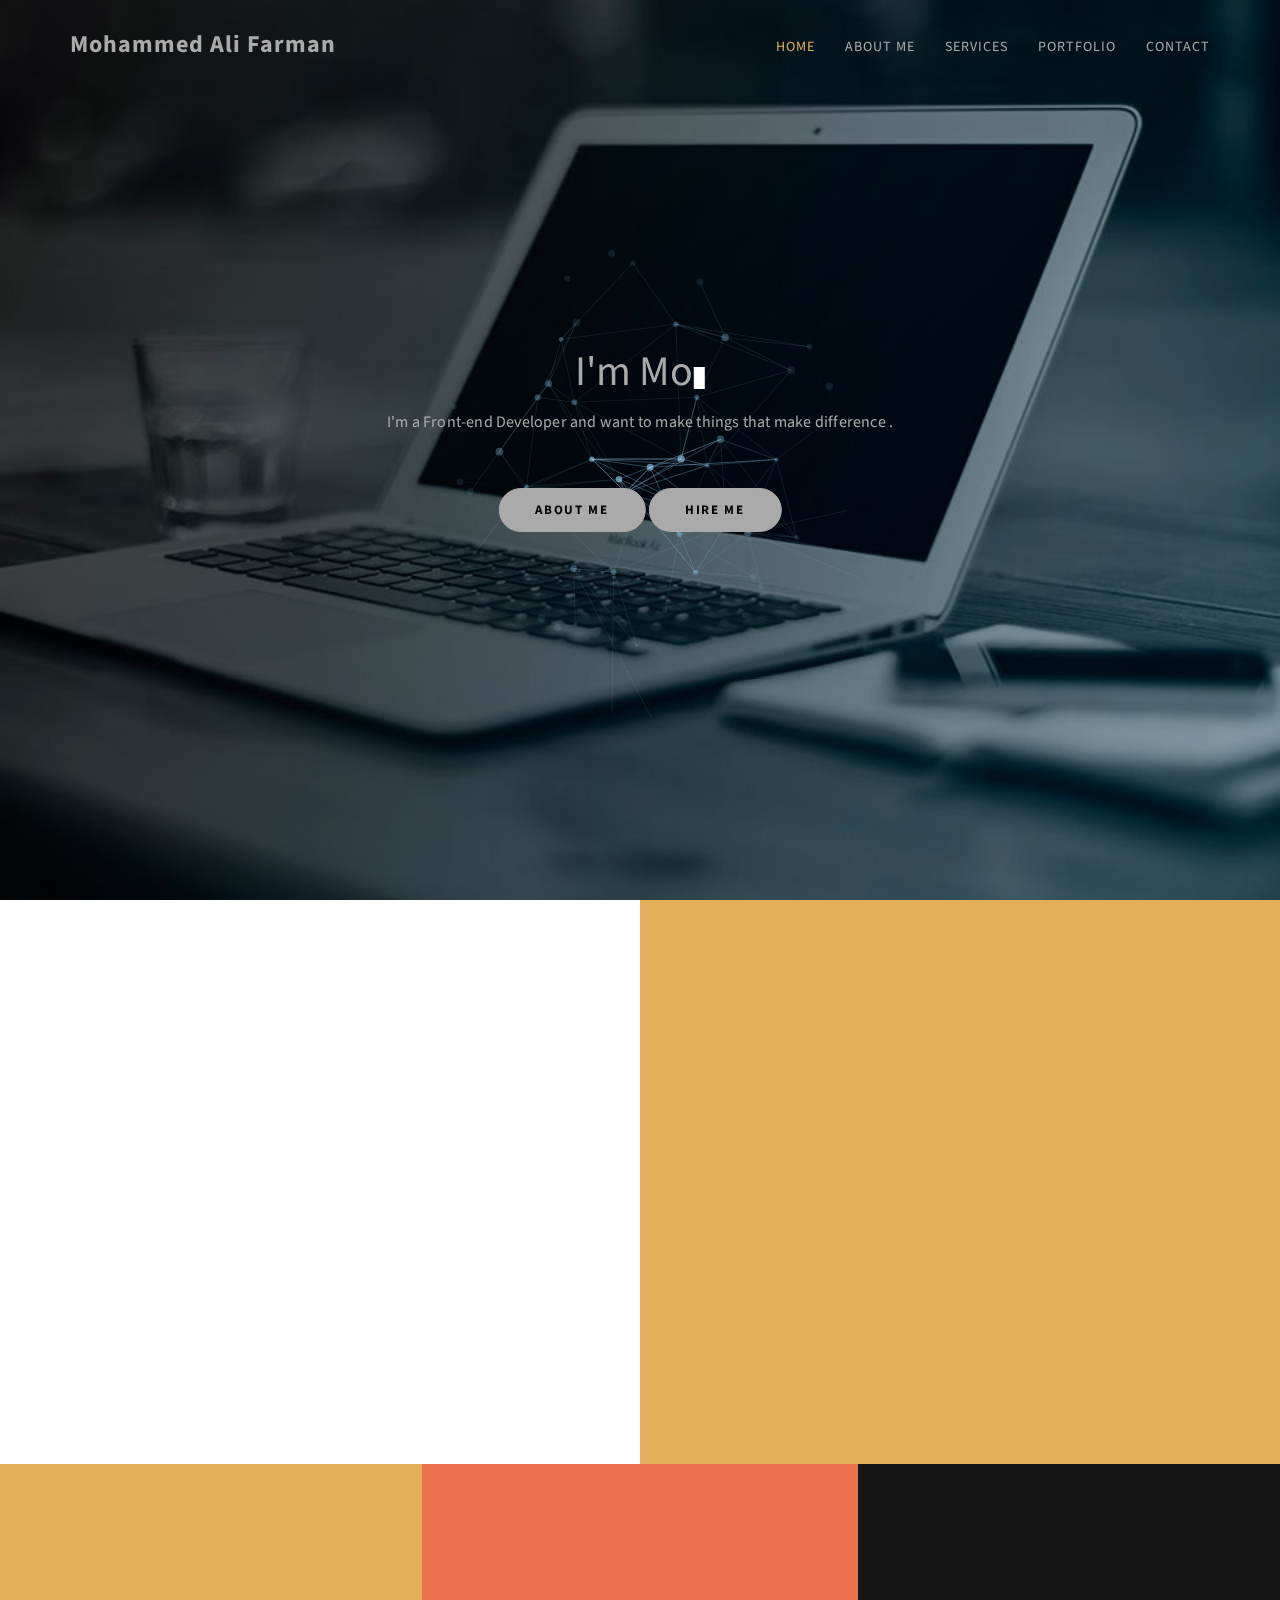
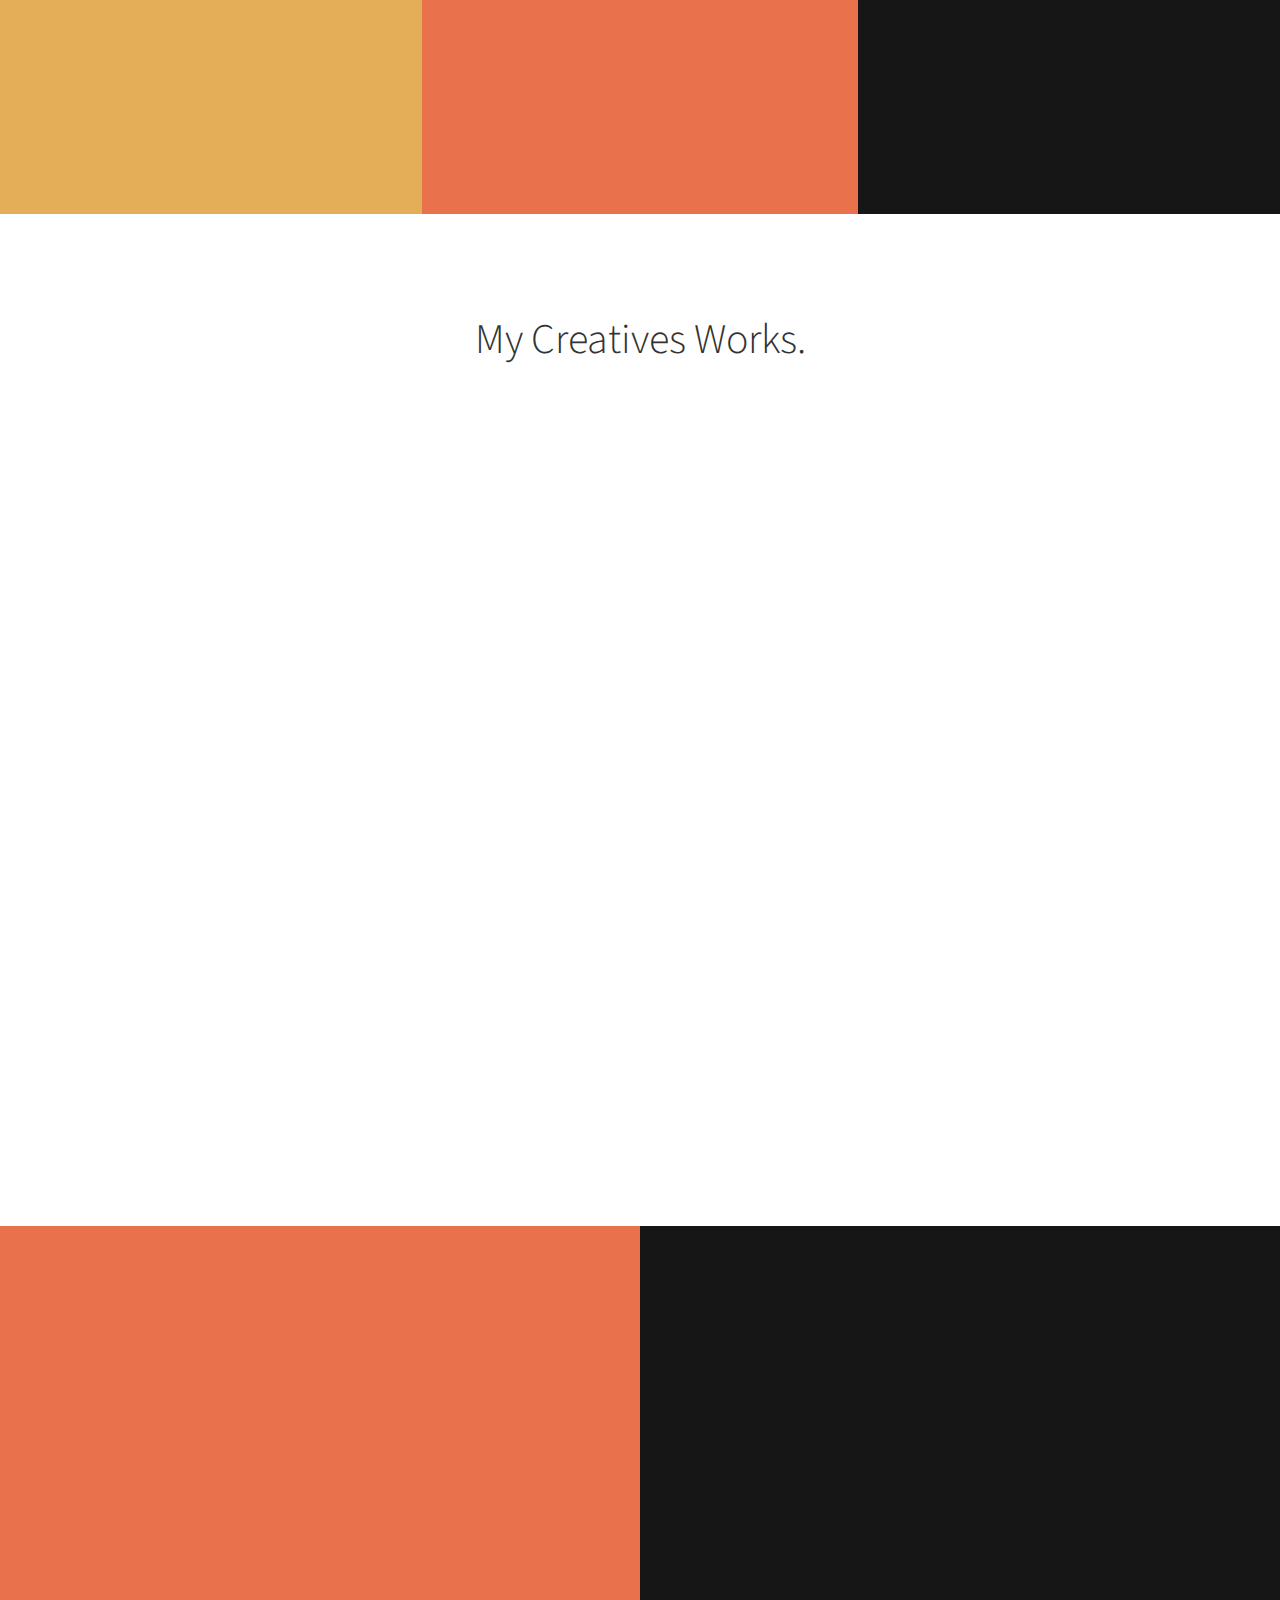
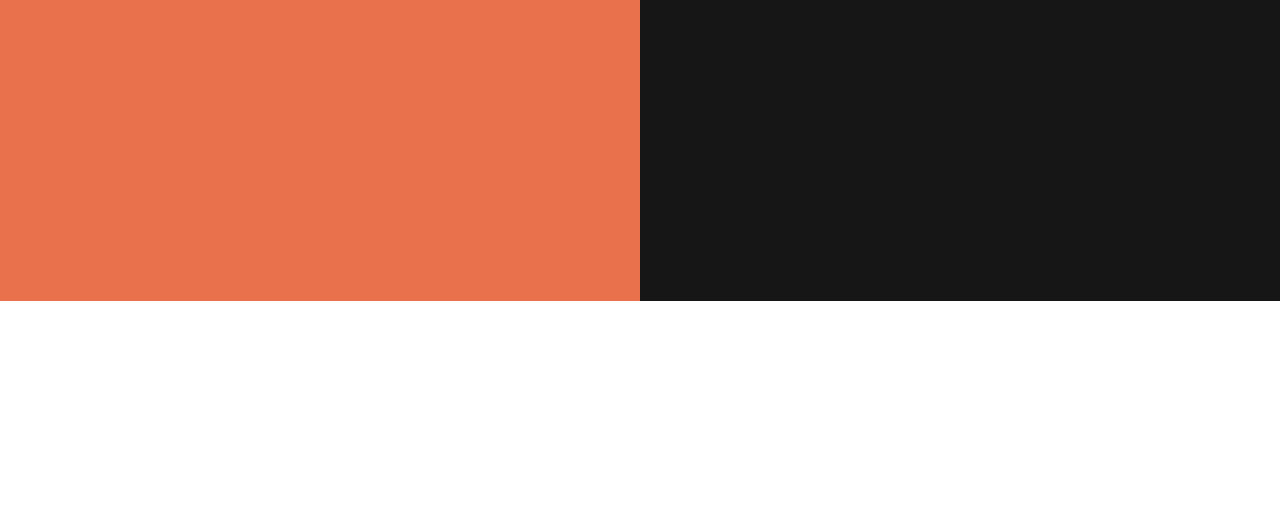
<file: index.html>
<!DOCTYPE html>
<html lang="en">
<head>

<meta charset="UTF-8">
<meta http-equiv="X-UA-Compatible" content="IE=Edge">
<meta name="description" content="">
<meta name="keywords" content="">
<meta name="author" content="templatemo">
<meta name="viewport" content="width=device-width, initial-scale=1, maximum-scale=1">

<title>Mohammed Ali Farman</title>

<link rel="stylesheet" href="assets/css/bootstrap.min.css">
<link rel="stylesheet" href="assets/css/animate.css">
<link rel="stylesheet" href="assets/css/font-awesome.min.css">
<link rel="stylesheet" href="assets/css/templatemo-style.css">
<link rel="stylesheet" href="assets/css/style.css">

<link href="https://fonts.googleapis.com/css?family=Source+Sans+Pro:300,400,700" rel="stylesheet">

</head>
<body data-spy="scroll" data-target=".navbar-collapse" data-offset="50">


<!-- PRE LOADER -->

<!-- <div class="preloader">
     <div class="spinner">
          <span class="spinner-rotate"></span>
     </div>
</div> -->


<!-- Navigation Section -->

<div class="navbar navbar-fixed-top custom-navbar" role="navigation">
     <div class="container">

          <!-- navbar header -->
          <div class="navbar-header">
               <button class="navbar-toggle" data-toggle="collapse" data-target=".navbar-collapse">
                    <span class="icon icon-bar"></span>
                    <span class="icon icon-bar"></span>
                    <span class="icon icon-bar"></span>
               </button>
               <a href="#" class="navbar-brand">Mohammed Ali Farman</a>
          </div>

          <div class="collapse navbar-collapse">
               <ul class="nav navbar-nav navbar-right">
                    <li><a href="#home" class="smoothScroll">Home</a></li>
                    <li><a href="#about" class="smoothScroll">About Me</a></li>
                    <li><a href="#service" class="smoothScroll">Services</a></li>
                    <li><a href="#portfolio" class="smoothScroll">Portfolio</a></li>
                    <li><a href="#contact" class="smoothScroll">Contact</a></li>
               </ul>
          </div>

     </div>
</div>


<!-- Home Section -->

<section id="home" class="parallax-section">
     <div class="container">
      <div class="row">
        <div class="col-md-12 col-sm-12">
          <div id="large-header" class="large-header">
             <canvas id="demo-canvas"></canvas>
               <div class="home-thumb">
                         <div class="section-title">
                              
                              <!--<h4 class="wow fadeInUp" data-wow-delay="0.3s"> Hello there</h4>-->

                                
                              <h2 ><span class="typed-effect">I'm Mohammed Ali Farman</span></h2>
                              <p class="wow fadeIn" data-wow-delay="3.1s"><span class="testing-typed">I'm a Front-end Developer and want to make things that make difference .</span></p>
                              
                              <a href="#about" class="smoothScroll section-btn btn btn-success">About Me</a>
                              <a href="#contact" class="smoothScroll section-btn btn btn-success">Hire Me</a>
                              
                         </div>

                    </div>

          </div>
        </div>
      </div>
          
     </div>
</section>


<!-- About Section -->

<section id="about" class="parallax-section">
     <div class="container">
          <div class="row">

               <div class="col-md-6 col-sm-12">
                    <div class="about-thumb">
                         <div class="wow fadeInUp section-title" data-wow-delay="0.3s">
                              <h1>Learn More About Me</h1>
                         </div>
                         <div class="wow fadeInUp" data-wow-delay="0.6s">
                              <p class="about_info">I'm Mohammed Ali Farman. <br>
                                   
                               <br>
                                 I'm a Versatile Front-end Developer with 1.5+ years of experience designing, developing, and managing complex  sites and internal frameworks. Specializes in HTML 5 & CSS 3, JAVASCRIPT, JQUERY and responsive design
                              </p>
                         </div>
			     <div class="exp-desc wow fadeInUp" data-wow-delay="0.8s">
    <h2>Experience</h2>
    <p class="text-left"><span>Company</span> : Lion-Coders</p>
    <p class="text-left"><span>Designation</span>  : Front-end Developer</p>
    <p class="text-left"><span>Duration</span> :  2018 to Present</p>
  </div>
                    </div>

               </div>

              <!--  <div class="col-md-3 col-sm-6">
                   <div class="background-image about-img"></div>
              </div> -->

               <div class="bg-yellow col-md-6 col-sm-6" style="padding-bottom:108px">
                    <div class="skill-thumb">
                         <div class="wow fadeInUp section-title color-white" data-wow-delay="0.3s">
                              <h1>My Skills</h1>
                              
                         </div>

                         <div class=" wow fadeInUp skills-thumb" data-wow-delay="0.6s">
                         <strong>HTML</strong>
                              <span class="color-white pull-right">85%</span>
                                   <div class="progress">
                                        <div class="progress-bar progress-bar-primary" role="progressbar" aria-valuenow="85" aria-valuemin="0" aria-valuemax="100" style="width: 85%;"></div>
                                   </div>
                            <strong>CSS3</strong>
                              <span class="color-white pull-right">75%</span>
                                   <div class="progress">
                                        <div class="progress-bar progress-bar-primary" role="progressbar" aria-valuenow="85" aria-valuemin="0" aria-valuemax="100" style="width: 85%;"></div>
                                   </div>
                         <strong>JavaScript</strong>
                              <span class="color-white pull-right">30%</span>
                                   <div class="progress">
                                        <div class="progress-bar progress-bar-primary" role="progressbar" aria-valuenow="50" aria-valuemin="0" aria-valuemax="100" style="width: 50%;"></div>
                                   </div>

                         <strong>jQuery</strong>
                              <span class="color-white pull-right">50%</span>
                                   <div class="progress">
                                        <div class="progress-bar progress-bar-primary" role="progressbar" aria-valuenow="60" aria-valuemin="0" aria-valuemax="100" style="width: 60%;"></div>
                                   </div>
                                 
                                   <strong>React</strong>
                              <span class="color-white pull-right">20%</span>
                                   <div class="progress">
                                        <div class="progress-bar progress-bar-primary" role="progressbar" aria-valuenow="30" aria-valuemin="0" aria-valuemax="100" style="width: 30%;"></div>
                                   </div>
				 
				 <strong>WordPress</strong>
                              <span class="color-white pull-right">35%</span>
                                   <div class="progress">
                                        <div class="progress-bar progress-bar-primary" role="progressbar" aria-valuenow="50" aria-valuemin="0" aria-valuemax="100" style="width: 50%;"></div>
                                   </div>
                         </div>

                    </div>
               </div>

          </div>
     </div>
</section>


<!-- Service Section -->

<section id="service" class="parallax-section">
     <div class="container">
          <div class="row">
               <div class="col-md-4 no-pad">
                 <a href="contact.html">
                    <div class="bg-yellow aligner">
                    <div class="wow fadeInUp align-item color-white service-thumb" data-wow-delay="0.5s">
                         <i class="fa fa-desktop"></i>
                              <h3>Front-end Development</h3>
                              <p class="color-white">Front-end web development is the practice of converting data to graphical interface for user to view and interact with data through digital interaction using HTML, CSS and JavaScript</p>
                    </div>
               </div>
               </a>
               </div>
               <div class="col-md-4 no-pad">
                  <a href="contact.html">
                    <div class="bg-marron aligner">
                    <div class="wow fadeInUp align-item color-white service-thumb" data-wow-delay="0.7s">
                         <i class="fa fa-wordpress"></i>
                              <h3>WordPress Theme Development</h3>
                              <p class="color-white">WordPress is a free and open-source content management system (CMS) based on PHP and MySQL.[4] Features include a plugin architecture and a template system.</p>
                    </div>
               </div>
               </a>
               </div>
               <div class="col-md-4 no-pad">
                 <a href="contact.html">
               <div class="bg-dark aligner">
                    <div class="wow fadeInUp align-item service-thumb" data-wow-delay="1s">
                         <i class="fa fa-mobile"></i>
                              <h3>Responsive Design</h3>
                              <p>Responsive web design (RWD) is an approach to web design that makes web pages render well on a variety of devices and window or screen sizes. </p>
                    </div>
               </div>
               </a>
               </div>

              
     
          <!--    <a href="contact.html">
                 <div class="bg-white aligner col-md-3 col-sm-6">
                 <div class="wow fadeInUp align-item  service-thumb" data-wow-delay="0.9s">
                      <i class="fa fa-cogs"></i>
                           <h3>Wordpress Plugin Development</h3>
                           <p>WordPress is a free and open-source content management system (CMS) based on PHP and MySQL.[4] Features include a plugin architecture and a template system</p>
                 </div>
            </div>
            </a> -->

              

          </div>
     </div>
</section>

<!-- Start Portfolio section-->  
     <section class="section-padding work-sec padding-sec" id="portfolio">
            <div class="container">
                <div class="row">
                    <div class="col-sm-12">
                        <div class="title-sec text-center">
                            <h2>My Creatives Works.</h2>
                        </div>
                    </div>
                </div>
                <div class="row">
			<div class="col-md-4 col-sm-6">
                        <div class="single-work-item wow fadeInRight" data-wow-delay=".6s" style="visibility: visible; animation-delay: 0.6s; animation-name: fadeInRight;">
                            <img src="assets/images/listagram.jpg" alt="...">
                            <div class="overlay">
                                <h3 class="title">Directory Listing Template</h3>
                                <a href="https://themeforest.net/item/listagram-directory-listings-html-template/23802856?s_rank=1" target="_blank"><i class="fa fa-link"></i></a>
                            </div>
                        </div>
                    </div>
			<div class="col-md-4 col-sm-6">
                        <div class="single-work-item wow fadeInLeft" data-wow-delay=".2s" style="visibility: visible; animation-delay: 0.2s; animation-name: fadeInLeft;">
                            <img src="assets/images/sarchholm.jpg" alt="...">
                            <div class="overlay">
                                <h3 class="title">Real estate Template</h3>
                                <a href="https://themeforest.net/item/sarchholm-real-estate-html-template/24794144?s_rank=1" target="_blank"><i class="fa fa-link"></i></a>
                            </div>
                        </div>
                    </div>
                    <div class="col-md-4 col-sm-6">
                        <div class="single-work-item wow fadeInLeft" data-wow-delay=".2s" style="visibility: visible; animation-delay: 0.2s; animation-name: fadeInLeft;">
                            <img src="assets/images/arturo.jpg" alt="">
                            <div class="overlay">
                                <h3 class="title">Architecture Template</h3>
                                <a href="https://themeforest.net/item/architecture-arturo-architecture-interior-bootstrap-template/23040299?s_rank=2" target="_blank"><i class="fa fa-link"></i></a>
                            </div>
                        </div>
                    </div>
                    <div class="col-md-4 col-sm-6">
                        <div class="single-work-item wow fadeInUp" data-wow-delay=".4s" style="visibility: visible; animation-delay: 0.4s; animation-name: fadeInUp;">
                            <img src="assets/images/tiska.jpg" alt="...">
                            <div class="overlay">
                                <h3 class="title">Ecommerce Template</h3>
                                <a href="https://themeforest.net/item/tiska-ecommerce-html-template/23442325?s_rank=1" target="_blank"><i class="fa fa-link"></i></a>
                            </div>
                        </div>
                    </div>
			<div class="col-md-4 col-sm-6">
                        <div class="single-work-item wow fadeInUp" data-wow-delay=".4s" style="visibility: visible; animation-delay: 0.4s; animation-name: fadeInUp;">
                            <img src="assets/images/countdown-timer.png" alt="...">
                            <div class="overlay">
                                <h3 class="title">Countdown Timer with Vanila js</h3>
                                <a href="https://mdalifarman.github.io/countdown-timer" target="_blank"><i class="fa fa-link"></i></a>
                            </div>
                        </div>
                    </div>
			<div class="col-md-4 col-sm-6">
                        <div class="single-work-item wow fadeInUp" data-wow-delay=".4s" style="visibility: visible; animation-delay: 0.4s; animation-name: fadeInUp;">
                            <img src="assets/images/react.jpg" alt="...">
                            <div class="overlay">
                                <h3 class="title">HTML template with React</h3>
                                <a href="https://sharp-banach-fb5c9c.netlify.app/" target="_blank"><i class="fa fa-link"></i></a>
                            </div>
                        </div>
                    </div>
                    
                </div>
            </div>
        </section>

<!-- Experience Section -->

<!-- <section id="experience" class="parallax-section">
     <div class="container">
          <div class="row">

               <div class="col-md-6 col-sm-6">
                    <div class="background-image experience-img"></div>
               </div>

               <div class="col-md-6 col-sm-6">
                    <div class="color-white experience-thumb">
                         <div class="wow fadeInUp section-title" data-wow-delay="0.8s">
                              <h1>My Experiences</h1>
                              <p class="color-white">Previous companies and my tasks</p>
                         </div>

                         <div class="wow fadeInUp color-white media" data-wow-delay="1.2s">
                              <div class="media-object media-left">
                                   <i class="fa fa-laptop"></i>
                              </div>
                              <div class="media-body">
                                   <h3 class="media-heading">Graphic Designer <small>2014 Jul - 2015 Sep</small></h3>
                                   <p class="color-white">Lorem ipsum dolor sit amet, consectetur adipisicing elit.</p>
                              </div>
                         </div>

                         <div class="wow fadeInUp color-white media" data-wow-delay="1.6s">
                              <div class="media-object media-left">
                                   <i class="fa fa-laptop"></i>
                              </div>
                              <div class="media-body">
                                   <h3 class="media-heading">Web Designer <small>2015 Oct - 2017 Jan</small></h3>
                                   <p class="color-white">Lorem ipsum dolor sit amet, consectetur adipisicing elit.</p>
                              </div>
                         </div>

                    </div>
               </div>

          </div>
     </div>
</section>


Education Section

<section id="education" class="parallax-section">
     <div class="container">
          <div class="row">

               <div class="col-md-6 col-sm-6">
                    <div class="color-white education-thumb">
                         <div class="wow fadeInUp section-title" data-wow-delay="0.8s">
                              <h1>My Education</h1>
                              <p class="color-white">In cursus orci non ipsum gravida dignissim</p>
                         </div>

                         <div class="wow fadeInUp color-white media" data-wow-delay="1.2s">
                              <div class="media-object media-left">
                                   <i class="fa fa-laptop"></i>
                              </div>
                              <div class="media-body">
                                   <h3 class="media-heading">Master in Design <small>2012 Jan - 2014 May</small></h3>
                                   <p class="color-white">Etiam iaculis elit in mauris ullamcorper auctor. Proin a sapien id orci ullamcorper dignissim eu in neque. </p>
                              </div>
                         </div>

                         <div class="wow fadeInUp color-white media" data-wow-delay="1.6s">
                              <div class="media-object media-left">
                                   <i class="fa fa-laptop"></i>
                              </div>
                              <div class="media-body">
                                   <h3 class="media-heading">Bachelor of Arts <small>2008 May - 2011 Dec</small></h3>
                                   <p class="color-white">Orci varius natoque penatibus et magnis dis parturient montes, nascetur ridiculus mus.</p>
                              </div>
                         </div>

                    </div>
               </div>

               <div class="col-md-6 col-sm-6">
                    <div class="background-image education-img"></div>
               </div>

          </div>
     </div>
</section> -->


<!-- Quotes Section -->

<!-- <section id="quotes" class="parallax-section">
     <div class="overlay"></div>
     <div class="container">
          <div class="row">

               <div class="col-md-offset-1 col-md-10 col-sm-12">
                    <i class="wow fadeInUp fa fa-star" data-wow-delay="0.6s"></i>
                    <h2 class="wow fadeInUp" data-wow-delay="0.8s">Proin lobortis eu diam et facilisis. Fusce nisi nibh, molestie in vestibulum quis, auctor et orci.</h2>
                    <p class="wow fadeInUp" data-wow-delay="1s">Curabitur at pulvinar ante. Duis dui urna, faucibus eget felis eu, iaculis congue sem.</p>
               </div>

          </div>
     </div>
</section> -->


<!-- Contact Section -->

<section id="contact" class="parallax-section">
     <div class="container">
          <div class="row">

               <div class="col-md-6 col-sm-12">
                    <div class="contact-form">
                         <div class="wow fadeInUp section-title" data-wow-delay="0.2s">
                              <h1 class="color-white">Get in Touch</h1>
                              
                         </div>

                         <div id="contact-form">
                              <form action="contact_me.php" method="post">
                                   <div class="wow fadeInUp" data-wow-delay="1s">
                                        <input name="fullname" type="text" class="form-control" id="fullname" placeholder="Your Name" required="Required">
                                   </div>
                                   <div class="wow fadeInUp" data-wow-delay="1.2s">
                                        <input name="email" type="email" class="form-control" id="email" placeholder="Your Email" required="Required">
                                   </div>
                                   <div class="wow fadeInUp" data-wow-delay="1.4s">
                                        <textarea name="message" rows="5" class="form-control" id="message" placeholder="Write your message..." required="Required"></textarea>
                                   </div>
                                   <div class="wow fadeInUp col-md-6 col-sm-8" data-wow-delay="1.6s">
                                        <input name="submit" type="submit" class="form-control" id="submit" value="Send">
                                   </div>
                              </form>
                         </div>

                    </div>
               </div>

               <!-- <div class="col-md-3 col-sm-6">
                    <div class="background-image contact-img"></div>
               </div> -->

               <div class="bg-dark  col-md-6 col-sm-12">
                    <div class="contact-thumb aligner">
                         

                         <div class="wow fadeInUp align-item contact-info text-center" data-wow-delay="0.8s">
                              <h3>Contact</h3>
                              <p><i class="fa fa-phone"></i>+880 01837 682947</p>
                              <p>Chittagong,Bangladesh</p>
                              
                         </div>

                    </div>
               </div>

          </div>
     </div>
</section>


<!-- Footer Section -->

<footer>
	<div class="container">
		<div class="row">

               <div class="col-md-12 col-sm-12">
                    <div class="wow fadeInUp footer-copyright" data-wow-delay="0.5s">
                         <p>Copyright &copy; 2018 <a href="#" target="_parent"></a></p>

                    </div>
				<ul class="wow fadeInUp social-icon" data-wow-delay="0.7s">
                         <li><a href="#" class="fa fa-facebook"></a></li>
                         <li><a href="https://twitter.com/mdalifarman" class="fa fa-twitter"></a></li>

                         <li><a href="#" class="fa fa-google-plus"></a></li>
                         <li><a href="#" class="fa fa-dribbble"></a></li>
                         <li><a href="#" class="fa fa-linkedin"></a></li>
                    </ul>
               </div>
			
		</div>
	</div>
</footer>
  <div class="scroller">
    <div class="scroll">
      <i class="fa fa-angle-up"></i>
    </div>
  </div>
<!-- SCRIPTS -->

<script src="assets/js/jquery.js"></script>
<script src="assets/js/bootstrap.min.js"></script>
<script src="assets/js/jquery.parallax.js"></script>
<script src="assets/js/smoothscroll.js"></script>
<script src="assets/js/wow.min.js"></script>
<script src="assets/js/EasePack.min.js"></script>
<script src="assets/js/TweenLite.min.js"></script>
<script src="assets/js/typed.js"></script>
<script src="assets/js/index.js"></script>
<script src="assets/js/custom.js"></script>

</body>
</html>
</file>
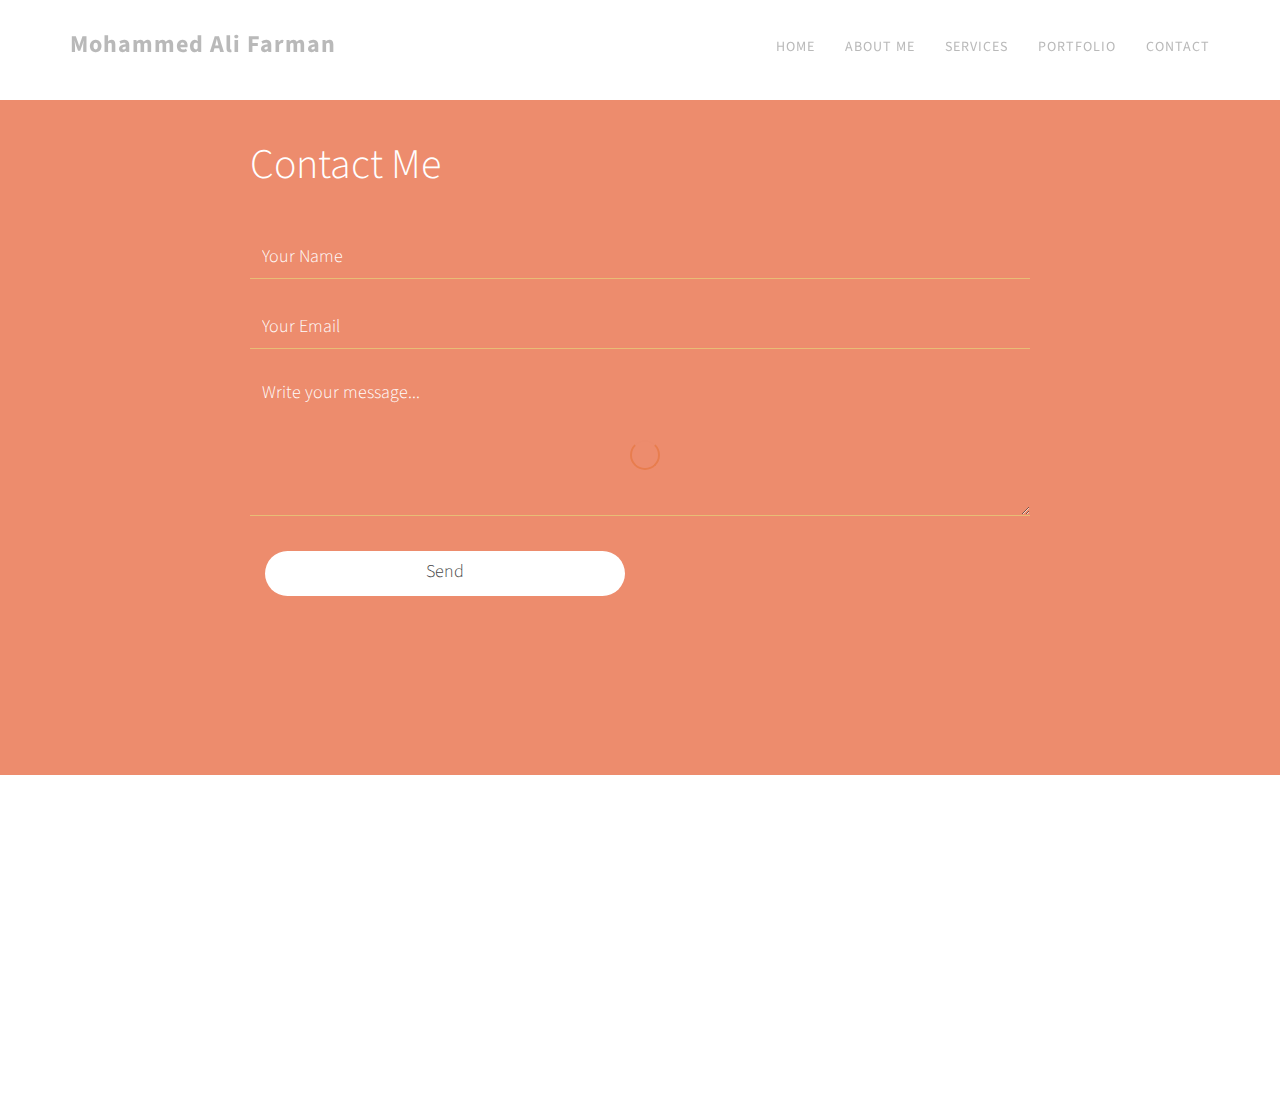
<file: contact.html>
<!DOCTYPE html>
<html lang="en">
<head>

<meta charset="UTF-8">
<meta http-equiv="X-UA-Compatible" content="IE=Edge">
<meta name="description" content="">
<meta name="keywords" content="">
<meta name="author" content="templatemo">
<meta name="viewport" content="width=device-width, initial-scale=1, maximum-scale=1">

<title>Mohammed Ali Farman</title>

<link rel="stylesheet" href="assets/css/bootstrap.min.css">
<link rel="stylesheet" href="assets/css/animate.css">
<link rel="stylesheet" href="assets/css/font-awesome.min.css">
<link rel="stylesheet" href="assets/css/templatemo-style.css">

<link href="https://fonts.googleapis.com/css?family=Source+Sans+Pro:300,400,700" rel="stylesheet">

</head>
<body data-spy="scroll" data-target=".navbar-collapse" data-offset="50">


<!-- PRE LOADER -->

<div class="preloader">
     <div class="spinner">
          <span class="spinner-rotate"></span>
     </div>
</div>


<!-- Navigation Section -->

<div class="navbar navbar-fixed-top custom-navbar" role="navigation">
     <div class="container">

          <!-- navbar header -->
          <div class="navbar-header">
               <button class="navbar-toggle" data-toggle="collapse" data-target=".navbar-collapse">
                    <span class="icon icon-bar"></span>
                    <span class="icon icon-bar"></span>
                    <span class="icon icon-bar"></span>
               </button>
               <a href="#" class="navbar-brand">Mohammed Ali Farman</a>
          </div>

          <div class="collapse navbar-collapse">
               <ul class="nav navbar-nav navbar-right">
                    <li><a href="index.html" class="smoothScroll">Home</a></li>
                    <li><a href="index.html#about" class="smoothScroll">About Me</a></li>
                    <li><a href="index.html#service" class="smoothScroll">Services</a></li>
                    <li><a href="index.html#portfolio" class="smoothScroll">Portfolio</a></li>
                    <li><a href="index.html#contact" class="smoothScroll">Contact</a></li>
               </ul>
          </div>

     </div>
</div>





<style>
  .contact-section{
    margin:100px 0;
  }


</style>






<!-- Contact Section -->

<section id="contact" class="contact-section parallax-section">
     <div class="container">
          <div class="row">

               <div class="col-md-8 col-md-offset-2 ">
                    <div class="contact-form">
                         <div class="wow fadeInUp section-title" data-wow-delay="0.2s">
                              <h1 class="color-white">Contact Me</h1>
                              
                         </div>

                         <div id="contact-form">
                              <form action="#template-mo" method="post">
                                   <div class="wow fadeInUp" data-wow-delay="1s">
                                        <input name="fullname" type="text" class="form-control" id="fullname" placeholder="Your Name">
                                   </div>
                                   <div class="wow fadeInUp" data-wow-delay="1.2s">
                                        <input name="email" type="email" class="form-control" id="email" placeholder="Your Email">
                                   </div>
                                   <div class="wow fadeInUp" data-wow-delay="1.4s">
                                        <textarea name="message" rows="5" class="form-control" id="message" placeholder="Write your message..."></textarea>
                                   </div>
                                   <div class="wow fadeInUp col-md-6 col-sm-8" data-wow-delay="1.6s">
                                        <input name="submit" type="submit" class="form-control" id="submit" value="Send">
                                   </div>
                              </form>
                         </div>

                    </div>
               </div>

               <!-- <div class="col-md-3 col-sm-6">
                    <div class="background-image contact-img"></div>
               </div> -->

               <!-- <div class="bg-dark  col-md-6 col-sm-12">
                    <div class="contact-thumb aligner">
                         
               
                         <div class="wow fadeInUp align-item contact-info text-center" data-wow-delay="0.8s">
                              <h3>Contact</h3>
                              <p><i class="fa fa-phone"></i>+880 01837 682947</p>
                              <p>Chittagong,Bangladesh</p>
                              
                         </div>
               
                    </div>
               </div> -->

          </div>
     </div>
</section>


<!-- Footer Section -->

<footer>
	<div class="container">
		<div class="row">

               <div class="col-md-12 col-sm-12">
                    <div class="wow fadeInUp footer-copyright" data-wow-delay="0.5s">
                         <p>Copyright &copy; 2018 <a href="#" target="_parent">Mohammed Ali Farman</a></p>

                    </div>
				<ul class="wow fadeInUp social-icon" data-wow-delay="0.7s">
                         <li><a href="https://www.facebook.com/mdali.farman.77" class="fa fa-facebook"></a></li>
                         <li><a href="https://twitter.com/mdalifarman" class="fa fa-twitter"></a></li>

                         <li><a href="#" class="fa fa-google-plus"></a></li>
                         <li><a href="#" class="fa fa-dribbble"></a></li>
                         <li><a href="#" class="fa fa-linkedin"></a></li>
                    </ul>
               </div>
			
		</div>
	</div>
</footer>

<!-- SCRIPTS -->

<script src="assets/js/jquery.js"></script>
<script src="assets/js/bootstrap.min.js"></script>
<script src="assets/js/jquery.parallax.js"></script>
<script src="assets/js/smoothscroll.js"></script>
<script src="assets/js/wow.min.js"></script>
<script src="assets/js/custom.js"></script>

</body>
</html>
</file>
<file: assets/css/templatemo-style.css>
/*

Stimulus Template

http://www.templatemo.com/tm-498-stimulus

*/

body {
	background: #ffffff;
    font-family: 'Source Sans Pro', sans-serif;
    font-style: normal;
	font-weight: 300;
    overflow-x: hidden;
}

html,body {
  width: 100%;
  height: 100%;
}


/*---------------------------------------
    Typorgraphy              
-----------------------------------------*/

h1,h2,h3,h4,h5,h6 {
  font-style: normal;
  font-weight: 300;
}

h1,h2,h3 {
  font-weight: 300;
}

h1 {
  font-size: 42px;
  padding-bottom: 14px;
  margin-bottom: 0px;
}

h2 {
  font-size: 42px;
  line-height: 52px;
  margin-top: 0px;
}

h3 {
  font-size: 26px;
  line-height: 32px;
  padding-bottom: 6px;
}

h4 {
  color: #999;
  font-size: 12px;
  font-weight: normal;
  letter-spacing: 2px;
  text-transform: uppercase;
  padding-top: 6px;
}

h5 {
  color: #666666;
}

strong {
  color: #fff;
  font-weight: normal;
}

p {
    color: #888;
    font-size: 16px;
    font-weight: 300;
    line-height: 28px;
    letter-spacing: 0.2px;
}
.no-pad{
  padding: 0!important;
}

.section-btn {
  background-color: #aaa;
  border: 1px solid #aaa;
  border-radius: 100px;
  color: #000;
  font-size: 13px;
  font-weight: bold;
  letter-spacing: 1.6px;
  padding: 12px 36px;
  margin-top: 42px;
  transition: all 0.4s ease-in-out;
  text-transform: uppercase;
}
.section-btn:hover {
  background: transparent;
  border: none;
  color: #ffffff;
  border: 1px solid transparent;
}

.btn-success:focus {
  background-color: #000;
  border-color: transparent;

}

.parallax-section {
  background-attachment: fixed !important;
  background-size: cover !important;
}

.section-title {
  position: relative;
  padding-bottom: 22px;
}

#about,
#service,
#experience,
#education,
#contact {
  /* position: relative; */
}

#home .container,
#about .container, 
#experience .container,
#service .container,
#education .container,
#contact .container {
  width: 100%;
  padding: 0;
  margin: 0;
}

#experience .experience-thumb,
#education .education-thumb  {
  padding: 22px 42px 42px 42px;
}

#service,
#quotes,
footer {
  text-align: center;
}

#experience,
#education {
  background: #E9724C;
}

.background-image {
    background-position: 50% 50% !important;
    background-size: cover !important;
    width: 100%;
    height: 100%;
    min-height: 75vh;
    position: absolute;
    top: 0;
    right: 0;
    bottom: 0;
    left: 0;
}

.color-white {
  color: #ffffff;
}

.color-yellow {
  color: #E3AE57;
}

.bg-yellow {
  background: #E3AE57;
  
}

.bg-white {
  background: #ffffff;
  color: #333;
}

.bg-dark {
  background: #161616;
  color: #fff;
}
.bg-marron{
    background: #E9724C;
}


/*---------------------------------------
    General               
-----------------------------------------*/

html{
  -webkit-font-smoothing: antialiased;
}

a {
  color: #E3AE57;
  -webkit-transition: 0.5s;
  -o-transition: 0.5s;
  transition: 0.5s;
  text-decoration: none !important;
}
a:hover, a:active, a:focus {
  color: #E3AE57;
  outline: none;
}

* {
  -webkit-box-sizing: border-box;
  -moz-box-sizing: border-box;
  box-sizing: border-box;
}

*:before,
*:after {
  -webkit-box-sizing: border-box;
  -moz-box-sizing: border-box;
  box-sizing: border-box;
}


.section-padding{
  padding: 100px 0;
}
/*---------------------------------------
    Preloader section              
-----------------------------------------*/

.preloader {
  position: fixed;
  top: 0;
  left: 0;
  width: 100%;
  height: 100%;
  z-index: 99999;
  display: flex;
  flex-flow: row nowrap;
  justify-content: center;
  align-items: center;
  background: none repeat scroll 0 0 #ffffff;
}

.spinner {
  border: 1px solid transparent;
  border-radius: 5px;
  position: relative;
}

.spinner:before {
  content: '';
  box-sizing: border-box;
  position: absolute;
  top: 50%;
  left: 50%;
  width: 30px;
  height: 30px;
  margin-top: -10px;
  margin-left: -10px;
  border-radius: 50%;
  border: 2px solid #E3AE57;
  border-top-color: #f9f9f9;
  animation: spinner .6s linear infinite;
}

@-webkit-@keyframes spinner {
  to {transform: rotate(360deg);}
}

@keyframes spinner {
  to {transform: rotate(360deg);}
}



/*---------------------------------------
    Navigation section              
-----------------------------------------*/

.custom-navbar {
    margin-bottom: 0;
    background-color: #ffffff;
}

.custom-navbar .navbar-brand {
    color: #aaa;
    font-weight: bold;
    font-size: 24px;
    line-height: 35px;
    letter-spacing: 1px;
}

.custom-navbar .nav li a {
    color: #aaa;
    font-size: 14px;
    font-weight: 400;
    letter-spacing: 1px;
    text-transform: uppercase;
    line-height: 40px;
    transition: all 0.4s ease-in-out;
}

.custom-navbar .nav li a:hover {
    background: transparent;
    color: #E3AE57;
}

.custom-navbar .navbar-nav > li > a:hover,
.custom-navbar .navbar-nav > li > a:focus {
  background-color: transparent;
}

.custom-navbar .nav li.active > a {
    background-color: transparent;
    color: #E3AE57;
}

.custom-navbar .navbar-toggle {
    border: none;
    padding-top: 10px;
}

.custom-navbar .navbar-toggle {
    background-color: transparent;
}

.custom-navbar .navbar-toggle .icon-bar {
    background: #E3AE57;
    border-color: transparent;
}

@media(min-width:768px) {
    .custom-navbar {
        padding: 12px 0;
        border-bottom: 0;
        background: 0 0; 
    }
    .custom-navbar.top-nav-collapse {
        background: #ffffff;
        box-shadow: 0px 2px 8px 0px rgba(50, 50, 50, 0.08);
        padding: 0;
    }

}



/*---------------------------------------
    Home section              
-----------------------------------------*/

#home h1 {
  padding-bottom: 18px;
}

#home .col-md-6 {
  background: #f1e2d7;
/* light blue color: #c3eafd; */
  padding-right: 0;
  padding-left: 0;
}

#home .home-img {
  background: url('../images/header_bg.jpeg') no-repeat;
  background-size: cover;
  background-position: 50% 50%;
  width: 100%;
  height: 100vh;
}
.home-img {
    position:  relative;
}

.home-img:before {
    position:  absolute;
    top: 0;
    left: 0;
    width: 100%;
    height: 100%;
    content: "";
    background: #ddd;
    opacity: 0.5;
}
#home .home-thumb {
  display: -webkit-box;
  display: -webkit-flex;
  display: -ms-flexbox;
  display: flex;
  -webkit-box-align: center;
  -webkit-align-items: center;
  -ms-flex-align: center;
  align-items: center;
  height: 100vh;
  padding: 0 45px 0 45px;
}

.home-thumb h2, .home-thumb h4,.home-thumb p{
  color: #aaa;
  font-weight: 400;
}

/*---------------------------------------
   About section              
-----------------------------------------*/

#about .about-img {
    background: url('../images/about-img.jpg') no-repeat;
}

#about .about-thumb,
#about .skill-thumb {
  padding: 22px 32px 32px 32px;
}

#about .progress {
  background: #ffffff;
  border-radius: 0px;
  box-shadow: none;
  height: 2px;
}

#about .progress-bar-primary {
  background: #232B2B;
}

#about strong,
#about span {
  font-weight: bold;
  display: inline-block;
  padding-bottom: 8px;
}

p.about_info {
    text-align: left;
}
.exp-desc h2, .exp-desc h4, .exp-desc p {
    margin-bottom: 0;
    margin-top: 0;
}
.exp-desc h2 {
    font-size: 20px;
}
/*---------------------------------------
    Service section              
-----------------------------------------*/

/* #service {
  background: #E9724C;
} */

#service p {
  font-size: 16px;
  line-height: 30px;
  padding: 0 30px;
}
.service-thumb h3 {
    font-size: 20px;
}
/* #service .service-thumb {
  padding: 52px 22px 52px 22px;
} */
.aligner {
  display: flex;
  align-items: center;
  justify-content: center;
}

.align-item {
      max-width: 100%;
    padding-top: 30px;
    height: 350px;
}
#service .service-thumb .fa {
  font-size: 42px;
  padding-bottom: 22px;
  padding-top: 30px;
}

* ----------------------------------------------------------------------------------------
* WORK SECTION
* ----------------------------------------------------------------------------------------
*/
.work-sec{
    overflow: hidden;
}
.work-sec .title-sec{
    margin-bottom: 20px
}
.single-work-item{
    box-shadow: 0 5px 25px rgba(0, 0, 0, 0.1);
    z-index: 1;
    position: relative;
    overflow: hidden;
    height: 340px;
    margin-top: 30px;

}
.single-work-item img{
    width: 100%;
}
.overlay{
    position: absolute;
    left: 0;
    top: 0;
    width: 100%;
    height: 100%;
    display: flex;
    flex-direction: column;
    justify-content: center;
    text-align: center;
    z-index: 1;
    transition: all .3s linear;
    opacity: 0;
    visibility: hidden;
}
.overlay:after {
    position: absolute;
    left: 0;
    top: 0;
    width: 100%;
    height: 100%;
    content: "";
    background: rgba(0,0,0,.8);
    z-index: -1;
    
}
.overlay h3 {
    color: #fff;
    margin-bottom: 40px;
    opacity: 0;
    visibility: hidden;
    transition: all .3s linear;
}
.overlay a {
    color: #fff;
    border: 2px solid #fff;
    width: 40px;
    height: 40px;
    line-height: 40px;
    align-self: center;
    transition: all .3s linear;
    margin-top: 70px;
    opacity: 0;
    visibility: hidden;
}
.overlay a:hover {
    border-color: #E3AE57;
}
.single-work-item:hover .overlay{
    opacity: 1;
    visibility: visible;
}
.single-work-item:hover .overlay h3{
    opacity: 1;
    visibility: visible;
    margin-bottom: 15px
}
.single-work-item:hover .overlay a {
    opacity: 1;
    visibility: visible;
    margin-top: 15px;
    border-radius: 50%;
    color: #E3AE57;
}

/*


/*---------------------------------------
    Experience section              
-----------------------------------------*/

/* #experience .experience-img {
  background: url('../images/experience-img.jpg') no-repeat;
}

#experience .media-heading {
  margin-bottom: 0px;
}

#experience .media .fa {
  font-size: 42px;
  margin-right: 14px;
}

#experience small {
  color: #633;
  font-weight: bold;
} */

/*---------------------------------------
    Education section              
-----------------------------------------*/

/* #education {
  background: #E3AE57;
}

#education .education-img {
  background: url('../images/education-img.jpg') no-repeat;
}

#education .media-heading {
  margin-bottom: 0px;
}

#education .media .fa {
  font-size: 42px;
  margin-right: 14px;
}

#education small {
  color: #886D1E;
  font-weight: bold;
}

 */

/*---------------------------------------
   Quotes section              
-----------------------------------------*/

#quotes {
    background: url('../images/quotes-bg.jpg') 50% 0 repeat-y fixed;
    background-size: cover;
    background-position: center center;
    color: #ffffff;
    position: relative;
    padding: 100px 0px;
}

#quotes .overlay {
    background: #121212;
    width: 100%;
    height: 100%;
    position: absolute;
    top: 0;
    opacity: 0.7;
}

#quotes .fa {
  font-size: 42px;
  margin-top: 32px;
  margin-bottom: 22px;
}

#quotes p {
  padding-top: 32px;
}


/*---------------------------------------
    Contact section              
-----------------------------------------*/

#contact {
  background: #E9724C;
}

#contact .contact-form,
#contact .contact-thumb {
  padding: 22px 32px 22px 32px;
  min-height: 75vh;
}

#contact .contact-img {
  background: url('../images/contact-img.jpg') no-repeat;
  min-height: 75vh;
}

#contact .contact-info {
  padding-top: 6px;
  padding-bottom: 6px;
  height: 517px;
}

#contact .form-control::-moz-placeholder{color:#ffffff;opacity:1}
#contact .form-control:-ms-input-placeholder{color:#ffffff}
#contact .form-control::-webkit-input-placeholder{color:#ffffff}

#contact .form-control {
  background: transparent;
  border: none;
  border-bottom: 1px solid #E3AE57;
  border-radius: 0px;
  box-shadow: none;
  color: #ffffff;
  font-size: 18px;
  margin-top: 10px;
  margin-bottom: 25px;
  transition: all 0.4s ease-in-out;
}

#contact .form-control:focus {
  border-bottom-color: #ffffff;
}

#contact input {
  height: 45px;
}

#contact input[type="submit"] {
  background: #ffffff;
  border: 2px solid transparent;
  border-radius: 40px;
  color: #161616;
  padding-bottom: 10px;
}

#contact input[type="submit"]:hover {
  background: transparent;
  border-color: #ffffff;
  color: #ffffff;
}

#contact .fa {
  padding-right: 10px;
}
.contact-info h3 {
    color: #fff;
    margin-top: 70%;
}


/*---------------------------------------
   Footer section              
-----------------------------------------*/

footer {
    padding: 50px 0px;
}



/*---------------------------------------
   Social icon             
-----------------------------------------*/

.social-icon {
    position: relative;
    padding: 0;
    margin: 0;
    text-align: center;
}

.social-icon li {
    display: inline-block;
    list-style: none;
}

.social-icon li a {
    border: 2px solid transparent;
    color: #999;
    border-radius: 100px;
    cursor: pointer;
    font-size: 16px;
    text-decoration: none;
    transition: all 0.4s ease-in-out;
    width: 50px;
    height: 50px;
    line-height: 50px;
    text-align: center;
    vertical-align: middle;
    position: relative;
    margin: 22px 4px 10px 4px;
}

.social-icon li a:hover {
    background: #E3AE57;
    border-color: #ffffff;
    color: #ffffff;
    transform: scale(1.1);
}

/* --------------
    scroller
----------------- */
.scroller {
    position:  fixed;
    bottom:  10px;
    right: 10px;
}

.scroll {
    width: 40px;
    height:  40px;
    border-radius:  50%;
    background: #E9724C;
    color:  #fff;
    font-size:  27px;
    text-align:  center;
    cursor: pointer;

/*---------------------------------------
   Mobile Responsive         
-----------------------------------------*/

@media only screen and (max-width: 580px) {
  h1 {
    font-size: 32px;
  }

  h2 {
    font-size: 28px;
    line-height: inherit;
  }

  h3 {
    font-size: 22px;
    line-height: inherit;
  }
}

@media only screen and (max-width: 767px) {
  .custom-navbar .navbar-brand {
    line-height: 18px;
  }

  #home .home-thumb {
    height: auto;
    padding-top: 32px;
    padding-bottom: 12px;
  }
.navbar-collapse{
  font-size: 15px;
}
  #home .container,
  #about .container, 
  #experience .container,
  #service .container,
  #education .container,
  #contact .container {
    padding-right: 15px;
    padding-left: 15px;
  }

  #about .col-md-3,
  #experience .col-md-6,
  #education .col-md-6,
  #contact .col-md-3 {
    padding: 0;
    margin: 0;
  }

  .background-image {
    position: relative;
    min-height: 65vh;
  }
}

@media only screen and (max-width: 1024px) {
  .section-title {
    padding-bottom: 12px;
  }

  footer {
    padding: 40px 0;
  }
}
@media only screen and (max-width: 960px) {
.nav.navbar-nav.navbar-right {

    width: 400px;

}
.custom-navbar .nav li a {
  font-size: 10px;
}
}
</file>
<file: assets/css/style.css>
/* Header */
.large-header {
  position: relative;
  width: 100%;
  background: #333;
  overflow: hidden;
  background-size: cover;
  background-position: center center;
  z-index: 1;
}
#large-header {
  background-image: url("../images/mid3.jpg");
}
 .home-thumb{
  position: absolute;
  margin: 0;
  padding: 0;
  color: #fff;
  text-align: center;
  top: 50%;
  left: 50%;
  -webkit-transform: translate3d(-50%, -50%, 0);
  transform: translate3d(-50%, -50%, 0);
}
.typed-effect {
  text-align: center;
}

.typed-cursor {
  opacity: 1;
  background-color: white;
  display: inline-block;
  position: relative;
  width: 11px;
  height: 22px;
  top: 4.4px;
  margin-left: 1px;
  -webkit-animation: blink 1.2s infinite;
  -moz-animation: blink 1.2s infinite;
  animation: blink 1.2s infinite;
}

@keyframes blink {
  0% {
    opacity: 1;
  }
  50% {
    opacity: 0;
  }
  100% {
    opacity: 1;
  }
}
@-webkit-keyframes blink {
  0% {
    opacity: 1;
  }
  50% {
    opacity: 0;
  }
  100% {
    opacity: 1;
  }
}
@-moz-keyframes blink {
  0% {
    opacity: 1;
  }
  50% {
    opacity: 0;
  }
  100% {
    opacity: 1;
  }
}
@keyframes blink {
  0% {
    opacity: 1;
  }
  50% {
    opacity: 0;
  }
  100% {
    opacity: 1;
  }
}
p {
  text-align: center;
}

.resource {
  color: #227dee;
  text-transform: uppercase;
  text-decoration: none;
}
@media only screen and (max-width: 768px) {
  .home-thumb{
    font-size: 3em;
  }
   .home-thumb{
  position: absolute;
  margin: 0;
  padding: 0;
  color: #fff;
  text-align: center;
  top: 50%;
  left: 50%;
  -webkit-transform: translate3d(-50%, -50%, 0);
  transform: translate3d(-50%, -50%, 0);
}
}
@media only screen and (max-width: 300px){
}
</file>
